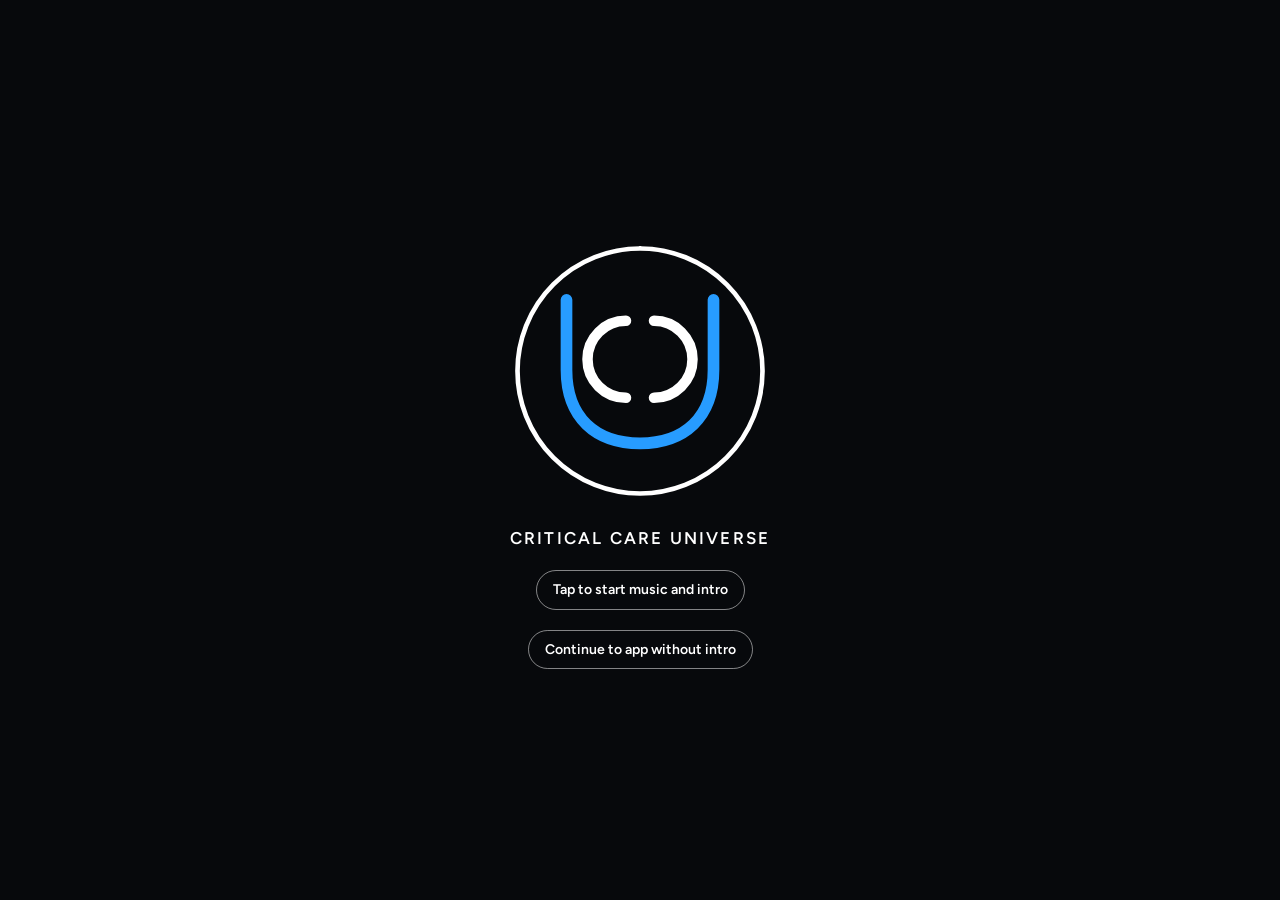
<file: index.html>
<!DOCTYPE html>
<html lang="en">
  <head>
    <meta charset="utf-8" />
    <meta name="viewport" content="width=device-width, initial-scale=1, viewport-fit=cover" />
    <title>Critical Care Universe</title>
    <meta
      name="description"
      content="Critical Care Universe. Live updates, a bay monitor, and a 360 degree human body."
    />
    <link rel="icon" href="./favicon.svg" />
    <link rel="preconnect" href="https://fonts.googleapis.com" />
    <link rel="preconnect" href="https://fonts.gstatic.com" crossorigin />
    <link
      href="https://fonts.googleapis.com/css2?family=Figtree:ital,wght@0,500;0,600;0,700;1,700;1,800&family=Fraunces:opsz,wght@9..144,520;9..144,600&display=swap"
      rel="stylesheet"
    />
    <link rel="stylesheet" href="./assets/startup.css" />
    <link rel="modulepreload" href="./assets/app.js" />
    <script defer src="./assets/startup.js"></script>
  </head>
  <body>
    <div class="startup" id="startup" role="status" aria-label="Critical Care Universe is starting">
      <div class="startup-logo">
        <svg viewBox="0 0 240 240" fill="none" aria-hidden="true">
          <path class="startup-circle" pathLength="1" d="M120 15 A105 105 0 1 0 120 225 A105 105 0 1 0 120 15" />
          <g transform="translate(0 -10)">
            <path class="startup-c startup-c-left" d="M108 87 A32 32 0 1 0 108 153" />
            <path class="startup-c startup-c-right" d="M132 87 A32 32 0 1 1 132 153" />
            <path class="startup-u" d="M57 69 V129 C57 170 82 192 120 192 C158 192 183 170 183 129 V69" />
          </g>
        </svg>
        <p>Critical Care Universe</p>
        <button class="startup-music" type="button" hidden>Tap to start music and intro</button>
        <button class="startup-skip" type="button" hidden>Continue to app without intro</button>
        <p class="startup-music-error" role="status" hidden></p>
      </div>
    </div>
    <noscript><p class="startup-noscript">JavaScript is required to start Critical Care Universe.</p></noscript>
    <audio data-score-el autoplay loop playsinline preload="auto" src="./universe/theme.mp3"></audio>
    <div id="app"></div>
  </body>
</html>
</file>
<file: assets/startup.css>
html, body {
  margin: 0;
  min-height: 100%;
  background: #07090c;
}

.startup {
  position: fixed;
  inset: 0;
  z-index: 9999;
  display: grid;
  place-items: center;
  overflow: hidden;
  background: #07090c;
  opacity: 1;
  transition: opacity 350ms ease;
}

.startup.is-finished {
  opacity: 0;
  pointer-events: none;
}

.startup-logo {
  width: min(68vw, 280px);
  text-align: center;
}

.startup-logo svg {
  display: block;
  width: 100%;
  overflow: visible;
}

.startup-c, .startup-u, .startup-circle {
  stroke-linecap: round;
  stroke-linejoin: round;
}

.startup-c {
  stroke: #fff;
  stroke-width: 9;
  opacity: 0;
}

.startup-c-left {
  animation: startup-left 450ms cubic-bezier(.16, 1, .3, 1) 550ms forwards;
}

.startup-c-right {
  animation: startup-right 450ms cubic-bezier(.16, 1, .3, 1) 1550ms forwards;
}

.startup-u {
  stroke: #279cff;
  stroke-width: 10;
  opacity: 0;
  transform-origin: center;
  animation: startup-u 550ms cubic-bezier(.16, 1, .3, 1) 2550ms forwards;
}

.startup-circle {
  stroke: #fff;
  stroke-width: 4;
  stroke-dasharray: 1;
  stroke-dashoffset: 1;
  animation: startup-circle 3900ms linear 3550ms forwards;
}

.startup-logo > p:first-of-type {
  margin: 16px -20px 0;
  color: #fff;
  font: 600 clamp(13px, 3.5vw, 17px)/1.4 Figtree, system-ui, sans-serif;
  letter-spacing: .13em;
  text-transform: uppercase;
  opacity: 0;
  animation: startup-tagline 400ms ease 7000ms forwards;
}

.startup-c-left, .startup-c-right, .startup-u, .startup-circle,
.startup-logo > p:first-of-type {
  animation-play-state: paused;
}

.startup-music, .startup-skip {
  margin-top: 20px;
  padding: 9px 16px;
  border: 1px solid #ffffff80;
  border-radius: 999px;
  background: transparent;
  color: #fff;
  font: 600 14px/1.4 Figtree, system-ui, sans-serif;
  cursor: pointer;
}

.startup-music-error {
  margin: 20px 0 0;
  color: #fff;
  font: 14px/1.4 Figtree, system-ui, sans-serif;
}

.startup-noscript {
  position: fixed;
  z-index: 10000;
  inset: 50% 20px auto;
  color: white;
  text-align: center;
  font-family: system-ui, sans-serif;
}

@keyframes startup-left {
  from { opacity: 0; transform: translateX(-120px); }
  to { opacity: 1; transform: translateX(0); }
}

@keyframes startup-right {
  from { opacity: 0; transform: translateX(120px); }
  to { opacity: 1; transform: translateX(0); }
}

@keyframes startup-u {
  from { opacity: 0; transform: scale(2.5); }
  to { opacity: 1; transform: scale(1); }
}

@keyframes startup-circle {
  to { stroke-dashoffset: 0; }
}

@keyframes startup-tagline {
  to { opacity: 1; }
}

@media (prefers-reduced-motion: reduce) {
  .startup { transition: none; }
  .startup-c, .startup-u, .startup-circle, .startup-logo > p:first-of-type {
    animation: none;
    opacity: 1;
    transform: none;
    stroke-dashoffset: 0;
  }
}
</file>
